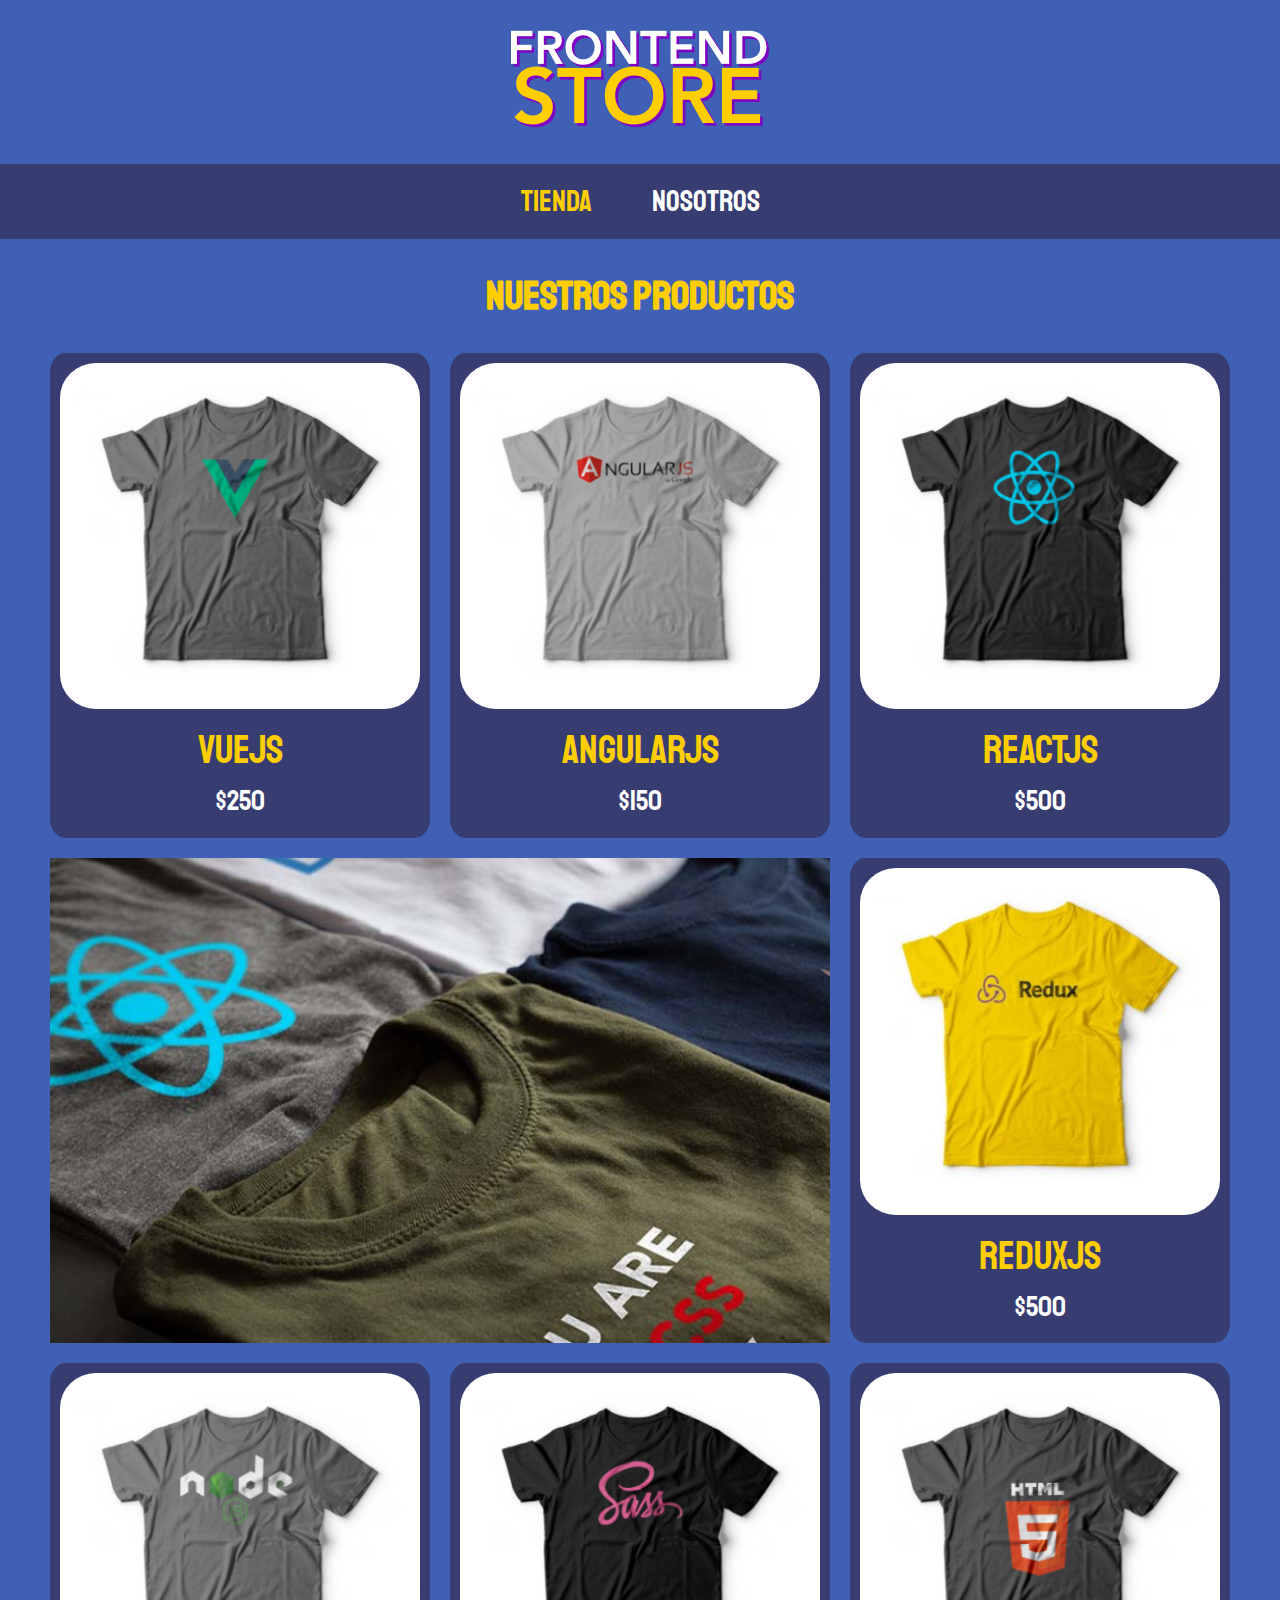
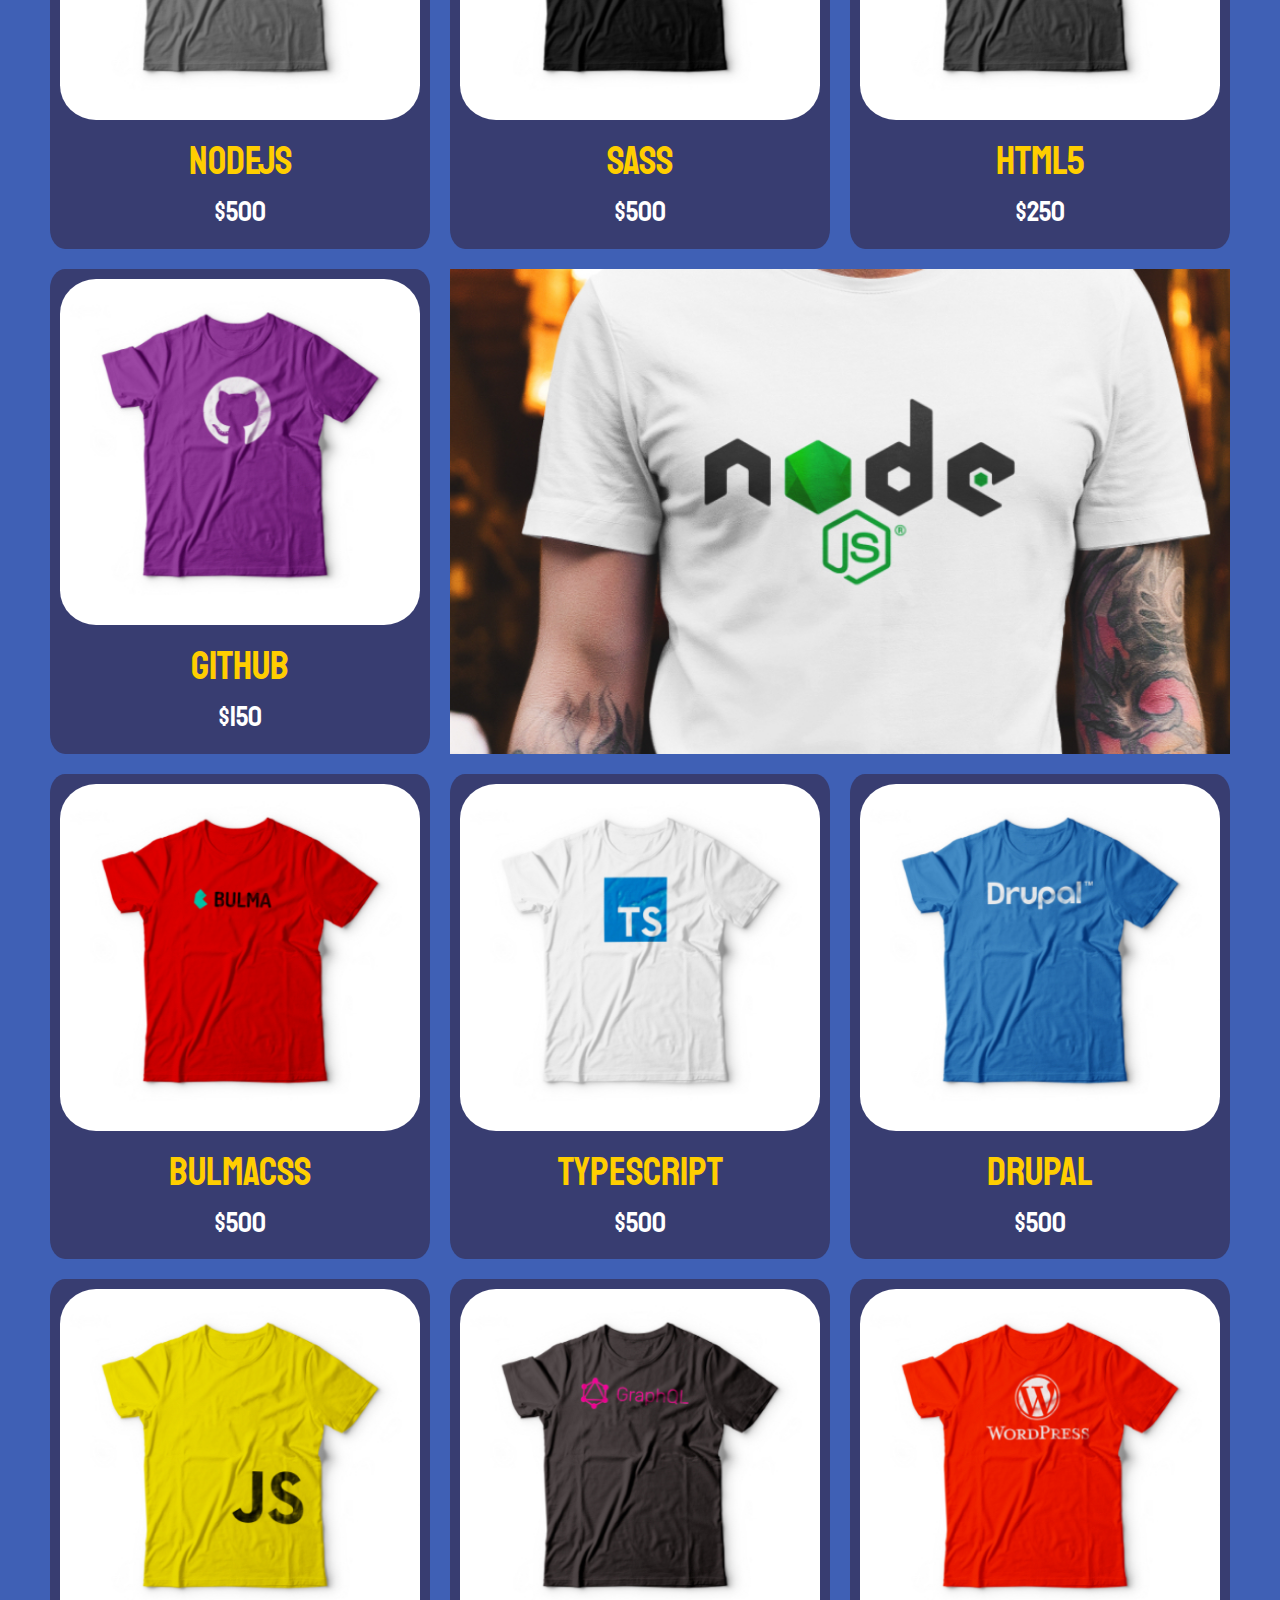
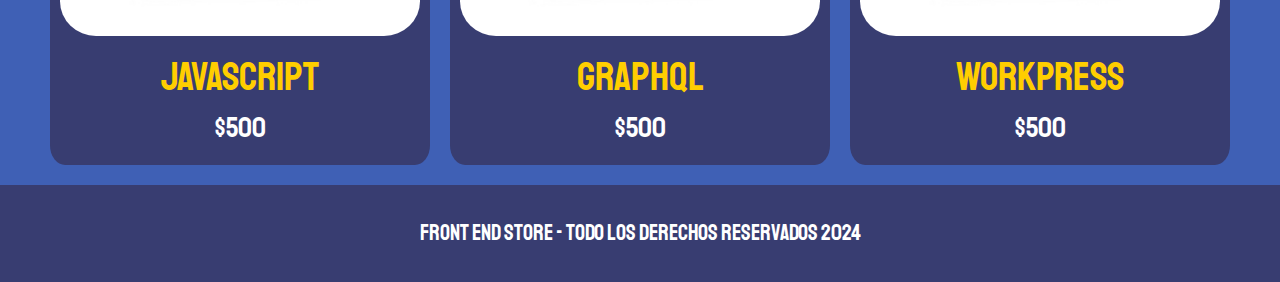
<file: index.html>
<!DOCTYPE html>
<html lang="en">
<head>
    <meta charset="UTF-8">
    <title>FrondEnd Store</title>
    <link rel="stylesheet" href="css/normalize.css">
    <link rel="preconnect" href="https://fonts.googleapis.com">
    <link rel="preconnect" href="https://fonts.gstatic.com" crossorigin>
    <link href="https://fonts.googleapis.com/css2?family=Staatliches&display=swap" rel="stylesheet">
    <link rel="preload" href="css/style.css" as="style">
    <link rel="stylesheet" href="css/style.css">
</head>
<body>
    <header class="header">
            <a href="index.html">
                <img class="header__logo" src="img/logo.png" alt="Logo de la pagina">
            </a>
    </header>
    <nav class="navegacion">
        <a class="navegacion__enlace navegacion__enlace--avtivo" href="index.html">Tienda</a>
        <a class="navegacion__enlace" href="nosotros.html">Nosotros</a>
    </nav>
    <main class="contenedor">
        <h1>Nuestros productos</h1>

        <div class="grid">
            <div class="producto">
                <a href="producto.html">
                    <img class="producto__imagen" src="img/1.jpg" alt="Camisa gris">
                    <div class="producto__informacion">
                        <p class="producto__nombre">Vuejs</p>
                        <p class="producto__precio">$250</p>
                    </div>
                </a>
            </div> <!--.producto-->

            <div class="producto">
                <a href="producto.html">
                    <img class="producto__imagen" src="img/2.jpg" alt="Camisa gris">
                    <div class="producto__informacion">
                        <p class="producto__nombre">AngularJS</p>
                        <p class="producto__precio">$150</p>
                    </div>
                </a>
            </div> <!--.producto-->

            <div class="producto">
                <a href="producto.html">
                    <img class="producto__imagen" src="img/3.jpg" alt="Camisa gris">
                    <div class="producto__informacion">
                        <p class="producto__nombre">ReactJS</p>
                        <p class="producto__precio">$500</p>
                    </div>
                </a>
            </div> <!--.producto-->
            <div class="producto">
                <a href="producto.html">
                    <img class="producto__imagen" src="img/4.jpg" alt="Camisa gris">
                    <div class="producto__informacion">
                        <p class="producto__nombre">ReduxJS</p>
                        <p class="producto__precio">$500</p>
                    </div>
                </a>
            </div> <!--.producto-->
            <div class="producto">
                <a href="producto.html">
                    <img class="producto__imagen" src="img/5.jpg" alt="Camisa gris">
                    <div class="producto__informacion">
                        <p class="producto__nombre">NodeJS</p>
                        <p class="producto__precio">$500</p>
                    </div>
                </a>
            </div> <!--.producto-->
            <div class="producto">
                <a href="producto.html">
                    <img class="producto__imagen" src="img/6.jpg" alt="Camisa gris">
                    <div class="producto__informacion">
                        <p class="producto__nombre">SASS</p>
                        <p class="producto__precio">$500</p>
                    </div>
                </a>
            </div> <!--.producto-->

            <div class="producto">
                <a href="producto.html">
                    <img class="producto__imagen" src="img/7.jpg" alt="Camisa gris">
                    <div class="producto__informacion">
                        <p class="producto__nombre">HTML5</p>
                        <p class="producto__precio">$250</p>
                    </div>
                </a>
            </div> <!--.producto-->

            <div class="producto">
                <a href="producto.html">
                    <img class="producto__imagen" src="img/8.jpg" alt="Camisa gris">
                    <div class="producto__informacion">
                        <p class="producto__nombre">GItHub</p>
                        <p class="producto__precio">$150</p>
                    </div>
                </a>
            </div> <!--.producto-->

            <div class="producto">
                <a href="producto.html">
                    <img class="producto__imagen" src="img/9.jpg" alt="Camisa gris">
                    <div class="producto__informacion">
                        <p class="producto__nombre">BulmaCSS</p>
                        <p class="producto__precio">$500</p>
                    </div>
                </a>
            </div> <!--.producto-->
            <div class="producto">
                <a href="producto.html">
                    <img class="producto__imagen" src="img/10.jpg" alt="Camisa gris">
                    <div class="producto__informacion">
                        <p class="producto__nombre">TypeScript</p>
                        <p class="producto__precio">$500</p>
                    </div>
                </a>
            </div> <!--.producto-->
            <div class="producto">
                <a href="producto.html">
                    <img class="producto__imagen" src="img/11.jpg" alt="Camisa gris">
                    <div class="producto__informacion">
                        <p class="producto__nombre">Drupal</p>
                        <p class="producto__precio">$500</p>
                    </div>
                </a>
            </div> <!--.producto-->
            <div class="producto">
                <a href="producto.html">
                    <img class="producto__imagen" src="img/12.jpg" alt="Camisa gris">
                    <div class="producto__informacion">
                        <p class="producto__nombre">JavaScript</p>
                        <p class="producto__precio">$500</p>
                    </div>
                </a>
            </div> <!--.producto-->
            <div class="producto">
                <a href="producto.html">
                    <img class="producto__imagen" src="img/13.jpg" alt="Camisa gris">
                    <div class="producto__informacion">
                        <p class="producto__nombre">GraphQL</p>
                        <p class="producto__precio">$500</p>
                    </div>
                </a>
            </div> <!--.producto-->
            <div class="producto">
                <a href="producto.html">
                    <img class="producto__imagen" src="img/14.jpg" alt="Camisa gris">
                    <div class="producto__informacion">
                        <p class="producto__nombre">WorkPress</p>
                        <p class="producto__precio">$500</p>
                    </div>
                </a>
            </div> <!--.producto-->
            <div class="grafico grafico--camisas"></div>
            <div class="grafico grafico--node"></div>
        </div><!--.grid-->
    </main>
    <footer class="footer">
        <p class="footer__text">Front End Store - Todo los derechos Reservados 2024 </p>
    </footer>

</body>
</html>
</file>
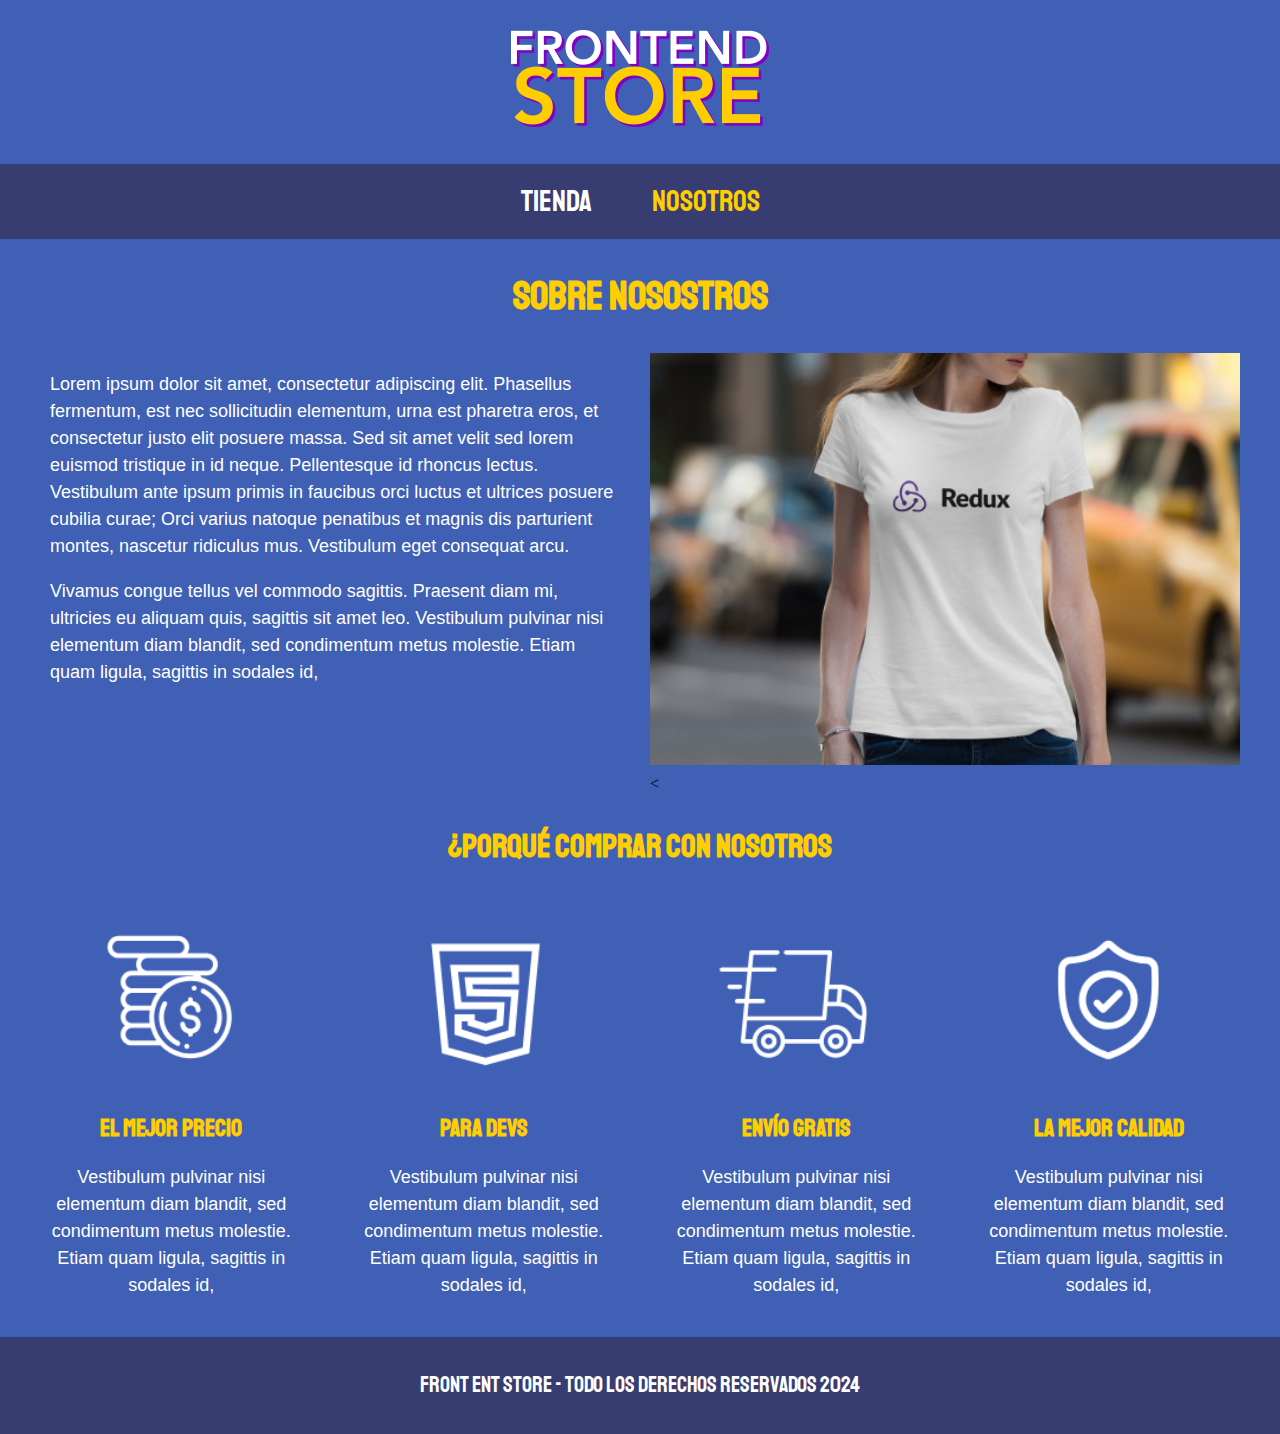
<file: nosotros.html>
<!DOCTYPE html>
<html lang="en">
<head>
    <meta charset="UTF-8">
    <title>FrondEnd Store</title>
    <link rel="stylesheet" href="css/normalize.css">
    <link rel="preconnect" href="https://fonts.googleapis.com">
    <link rel="preconnect" href="https://fonts.gstatic.com" crossorigin>
    <link href="https://fonts.googleapis.com/css2?family=Staatliches&display=swap" rel="stylesheet">
    <link rel="preload" href="css/style.css" as="style">
    <link rel="stylesheet" href="css/style.css">
</head>
<body>
<header class="header">

    <a href="index.html">
        <img class="header__logo" src="img/logo.png" alt="Logo de la pagina">
    </a>
</header>
<nav class="navegacion">
    <a class="navegacion__enlace" href="index.html">Tienda</a>
    <a class="navegacion__enlace navegacion__enlace--avtivo" href="nosotros.html">Nosotros</a>
</nav>
<main class="contenedor">
        <h1>Sobre Nosostros</h1>
        <div class="nosotros">
            <div class="nosotros__text">
                <p>Lorem ipsum dolor sit amet, consectetur adipiscing elit. Phasellus fermentum,
                    est nec sollicitudin elementum, urna est pharetra eros,
                    et consectetur justo elit posuere massa. Sed sit amet velit sed lorem euismod tristique in
                    id neque. Pellentesque id rhoncus lectus. Vestibulum ante ipsum primis in faucibus orci
                    luctus et ultrices posuere cubilia curae; Orci varius natoque penatibus et magnis dis
                    parturient montes, nascetur ridiculus mus. Vestibulum eget consequat arcu.
                </p>
                <p>
                    Vivamus congue tellus vel commodo sagittis. Praesent diam mi, ultricies eu aliquam quis,
                    sagittis sit amet leo. Vestibulum pulvinar nisi elementum diam blandit, sed condimentum metus
                    molestie. Etiam quam ligula, sagittis in sodales id,
                </p>
             </div>
        <div class="nosotros__imagen"> <img src="img/nosotros.jpg" alt="Nosotros"><</div>

    </div>
</main>
<section class="contenedor comprar">
        <h2 class="comprar__titulo">¿Porqué comprar con nosotros</h2>
    <div class="bloques">
        <div class="bloque">
            <img class="bloque__imagen" src="img/icono_1.png" alt="Icono">
            <h3 class="bloque__titulo">El mejor precio</h3>
            <p> Vestibulum pulvinar nisi elementum diam blandit, sed condimentum metus
                molestie. Etiam quam ligula, sagittis in sodales id,</p>
        </div><!--.bloque-->
        <div class="bloque">
            <img class="bloque__imagen" src="img/icono_2.png" alt="Icono">
            <h3 class="bloque__titulo">Para Devs</h3>
            <p> Vestibulum pulvinar nisi elementum diam blandit, sed condimentum metus
                molestie. Etiam quam ligula, sagittis in sodales id,</p>
        </div><!--.bloque-->
        <div class="bloque">
            <img class="bloque__imagen" src="img/icono_3.png" alt="Icono">
            <h3 class="bloque__titulo">Envío gratis</h3>
            <p> Vestibulum pulvinar nisi elementum diam blandit, sed condimentum metus
                molestie. Etiam quam ligula, sagittis in sodales id,</p>
        </div><!--.bloque-->
        <div class="bloque">
            <img class="bloque__imagen" src="img/icono_4.png" alt="Icono">
            <h3 class="bloque__titulo">La mejor calidad</h3>
            <p> Vestibulum pulvinar nisi elementum diam blandit, sed condimentum metus
                molestie. Etiam quam ligula, sagittis in sodales id,</p>
        </div><!--.bloque-->

    </div><!--.bloques-->
</section>
<footer class="footer">
    <p class="footer__text">Front Ent Store - Todo los derechos Reservados 2024 </p>
</footer>

</body>
</html>
</file>
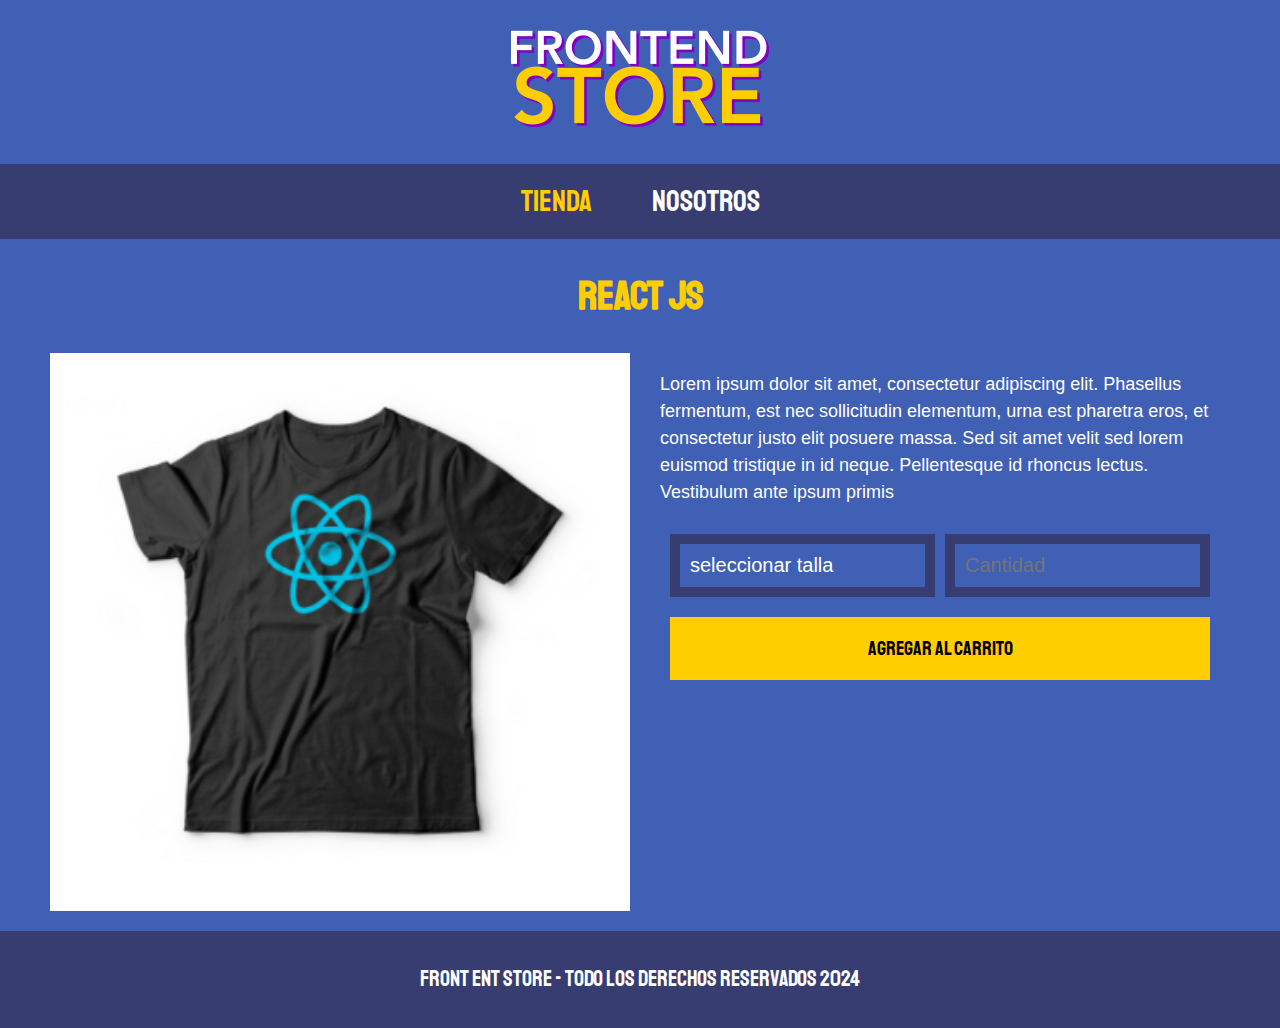
<file: producto.html>
<!DOCTYPE html>
<html lang="en">
<head>
  <meta charset="UTF-8">
  <title>FrondEnd Store</title>
  <link rel="stylesheet" href="css/normalize.css">
  <link rel="preconnect" href="https://fonts.googleapis.com">
  <link rel="preconnect" href="https://fonts.gstatic.com" crossorigin>
  <link href="https://fonts.googleapis.com/css2?family=Staatliches&display=swap" rel="stylesheet">
  <link rel="preload" href="css/style.css" as="style">
  <link rel="stylesheet" href="css/style.css">
</head>
<body>
<header class="header">

  <a href="index.html">
    <img class="header__logo" src="img/logo.png" alt="Logo de la pagina">
  </a>
</header>
<nav class="navegacion">
  <a class="navegacion__enlace navegacion__enlace--avtivo" href="index.html">Tienda</a>
  <a class="navegacion__enlace" href="nosotros.html">Nosotros</a>
</nav>
<main class="contenedor">
  <h1>React js</h1>
  <div class="camisa">
    <img class="camisa__imagen" src="img/3.jpg" alt="Camisa">
    <div class="camisa__texto">
      <p>Lorem ipsum dolor sit amet, consectetur adipiscing elit. Phasellus fermentum,
        est nec sollicitudin elementum, urna est pharetra eros,
        et consectetur justo elit posuere massa. Sed sit amet velit sed lorem euismod tristique in
        id neque. Pellentesque id rhoncus lectus. Vestibulum ante ipsum primis
      </p>
      <form class="formulario">
        <select class="formulario__campo">
          <option disabled selected>seleccionar talla</option>
          <option>Chica</option>
          <option>Mediana</option>
          <option>Grande</option>
        </select>
        <input type="number" class="formulario__campo" placeholder="Cantidad" min="1">
        <input type="submit" class="formulario__submit" value="Agregar al carrito">

      </form>
    </div>
  </div>
</main>
<footer class="footer">
  <p class="footer__text">Front Ent Store - Todo los derechos Reservados 2024 </p>
</footer>

</body>
</html>
</file>
<file: css/style.css>
:root{
    --primary: #3f60b5;
    --darkPrimary: #383d71;
    --secondary:#FFCE00;
    --darkSecondary: rgba(194, 255, 71, 0.44);
    --blanco:#FFF;
    --negro:#000;

    --primaryFont: 'Staatliches', cursive;
}


html{
    font-size: 62.5%; /*Para que los rems valgan 10 pixeles aprox*/
    box-sizing: border-box; /*Para que el tamaño de los elementos no sea afectado por los padding*/
}
*, *:before, *:after {
    box-sizing: inherit; /*Para que el tamaño de los elementos no sea afectado por los padding*/
}

/*Globales*/
body{
    background-color: var(--primary);
    font-size: 1.6rem; /*Para que los rems valgan 10 pixeles aprox*/
    line-height: 1.5;
}
p{
    font-size: 1.8rem;
    font-family: Arial, Helvetica, sans-serif;
    color: var(--blanco);
}
a{
    text-decoration: none;
}
img{
    width: 100%;
}
.contenedor{
    max-width: 120rem;
    margin: 0 auto;
}
h1,h2,h3{
    text-align: center;
    color: var(--secondary);
    font-family: var(--primaryFont),Helvetica, sans-serif;
}
.grid{
    display: grid;
    grid-template-columns: repeat(2, 1fr);
    column-gap: 2rem;
    row-gap: 2rem;
    padding: 0 1rem;

    }
@media (min-width: 768px) {
    .grid{
        grid-template-columns: repeat(3, 1fr);
    }

}  /*termina Globales*/

/*Tipografia*/
h1{
    font-size: 4rem;
}
h2{
    font-size: 3.2rem;
}
h3{
    font-size: 2.4rem;
} /*Termina la tipografia*/

/*header*/
.header{
    display: flex;
    justify-content: center;
}
.header__logo{
    margin: 3rem 0;
}/*Termina el header*/

/*Footer*/
.footer{
    background-color: var(--darkPrimary);
    padding: 1rem 0;
    margin-top: 2rem;
}
.footer__text {
    text-align: center;
    font-family: var(--primaryFont),Helvetica, sans-serif;
    font-size: 2.2rem;
 }/*Termina el footer*/

/*navegacion*/

.navegacion{
    background-color: var(--darkPrimary);
    padding: 1.5rem;
    display: flex;
    justify-content: center;
    /*gap: 6rem;*/
}
.navegacion__enlace{
    font-family: var(--primaryFont), Helvetica, sans-serif;
    font-size: 3rem;
    color: var(--blanco);
    margin-right: 6rem;
}
.navegacion__enlace:last-of-type{
    margin-right: 0;/*last-of-type usa el ultimo elemento*/
}
.navegacion__enlace:hover{
    color: var(--secondary);
}
.navegacion__enlace--avtivo{
    color: var(--secondary);
}/*Termina la navegacion*/

/*Producto*/
.producto{
    background: var(--darkPrimary);
    padding: 1rem;
    border-radius: 4%;
}
.producto:hover{
    background: var(--darkSecondary);
}
.producto__imagen{
    border-radius: 10%;
}
.producto__informacion{

}
.producto__nombre{
    font-size: 4rem;
    color: var(--secondary);
}
.producto__precio{
    font-size: 2.8rem;
}

.producto__precio, .producto__nombre{
    font-family: var(--primaryFont),Helvetica, sans-serif;
    margin: 1rem 0;
    text-align: center;
    line-height: 1.2;
} /*termina producto*/

/*graficos*/
.grafico{
    min-height: 30rem;
    background-repeat: no-repeat;
    grid-column: 1/3;
    background-size: cover;
}
.grafico--camisas {
    grid-row: 2/3;
    background-image: url("../img/grafico1.jpg");
}

.grafico--node {
    grid-row: 6/7;
    background-image: url("../img/grafico2.jpg");
}

@media (min-width: 768px) {
    .grafico--node {
        grid-row: 4/5;
        grid-column: 2/4;
    }
}/*Termina grafico*/

/*nosotros*/
.nosotros{
    display: grid;
    grid-template-rows: repeat(2, auto);
}
@media (min-width: 768px) {
    .nosotros{
        display: grid;
        grid-template-columns: repeat(2, 1fr);
        column-gap: 2rem;
    }
}

.nosotros__imagen{
    grid-row: 1/2;
}
@media (min-width: 768px) {
    .nosotros__imagen{
        grid-column: 2/3;
    }
}
.nosotros__text{
    padding: 0 1rem;
} /*termina nosotros*/

/*bloques*/

.bloques{
    display: grid;
    grid-template-columns: repeat(2, 1fr);
    column-gap: 5rem;
}
@media (min-width:768px ) {
    .bloques{
        grid-template-columns: repeat(4, 1fr);
    }
}
.bloque{
    text-align: center;
}
.bloque__titulo{
    margin: 0;
} /*termina bloque*/


/*pagina del producto*/
.camisa{
    margin: 1rem;
}
@media (min-width: 768px) {
    .camisa {
        display: grid;
        grid-template-columns: repeat(2, 1fr);
        column-gap: 2rem;
    }
}
.camisa__texto{
    margin: 0 1rem ;
}
/* formaulario de la pagina de producto*/
.formulario{
    margin:1rem;
}
@media (min-width: 768px) {
    .formulario{
        display: grid;
        grid-template-columns: repeat(2, 1fr);
        column-gap: 1rem;
        row-gap: 1rem;
    }
}


.formulario__campo{
    margin: 1rem 0;
    border: 1rem solid var(--darkPrimary);
    background: transparent;
    color: var(--blanco);
    font-size: 2rem;
    font-family: Arial,Helvetica, sans-serif;
    padding: 1rem;
    appearance: none;
    width: 100%;
}
.formulario__campo:hover{
    color: var(--negro);
}
.formulario__submit {
    background-color: var(--secondary);
    border: none;
    font-size: 2rem;
    font-family: var(--primaryFont), Helvetica, sans-serif;
    padding: 2rem;
    transition: background-color 0.3s ease-in-out, font-size 0.3s ease-in-out;
    width: 100%;
    grid-column: 1/3;
}
.formulario__submit:hover{
    cursor: pointer;
    font-size: 2.8rem;
    background-color: var(--darkSecondary);
}/*termina la pagina del producto*/
</file>
